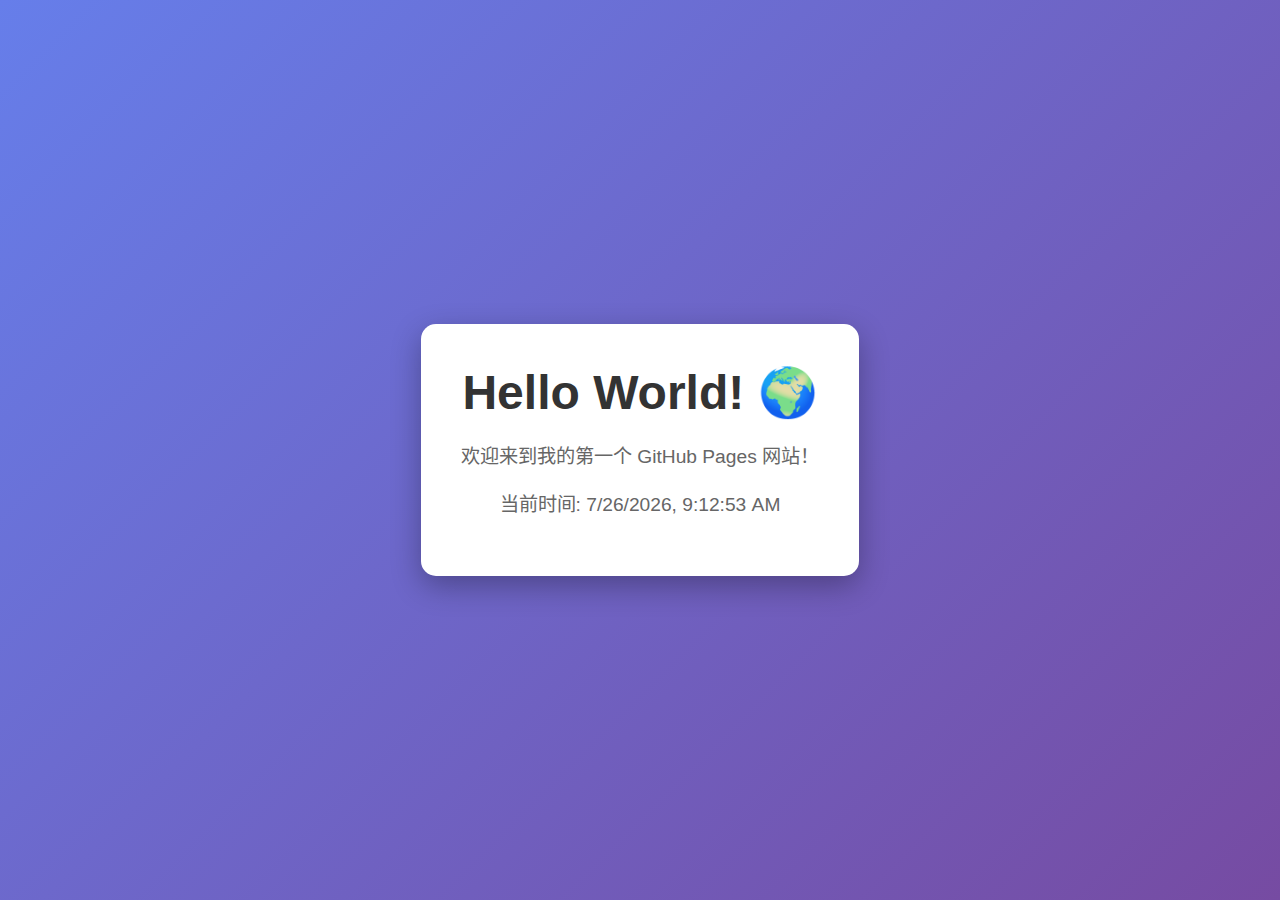
<file: test.html>
<!DOCTYPE html>
<html lang="zh-CN">

<head>
    <meta charset="UTF-8">
    <meta name="viewport" content="width=device-width, initial-scale=1.0">
    <title>Hello World</title>
    <style>
        body {
            font-family: Arial, sans-serif;
            display: flex;
            justify-content: center;
            align-items: center;
            height: 100vh;
            margin: 0;
            background: linear-gradient(135deg, #667eea 0%, #764ba2 100%);
        }

        .container {
            text-align: center;
            padding: 40px;
            background: white;
            border-radius: 15px;
            box-shadow: 0 10px 30px rgba(0, 0, 0, 0.3);
        }

        h1 {
            color: #333;
            font-size: 3rem;
            margin: 0 0 20px 0;
        }

        p {
            color: #666;
            font-size: 1.2rem;
        }
    </style>
</head>

<body>
    <div class="container">
        <h1>Hello World! 🌍</h1>
        <p>欢迎来到我的第一个 GitHub Pages 网站！</p>
        <p>当前时间: <span id="time"></span></p>
    </div>

    <script>
        // 显示当前时间
        function updateTime() {
            const now = new Date();
            document.getElementById('time').textContent = now.toLocaleString();
        }
        updateTime();
        setInterval(updateTime, 1000);
    </script>
</body>

</html>
</file>
